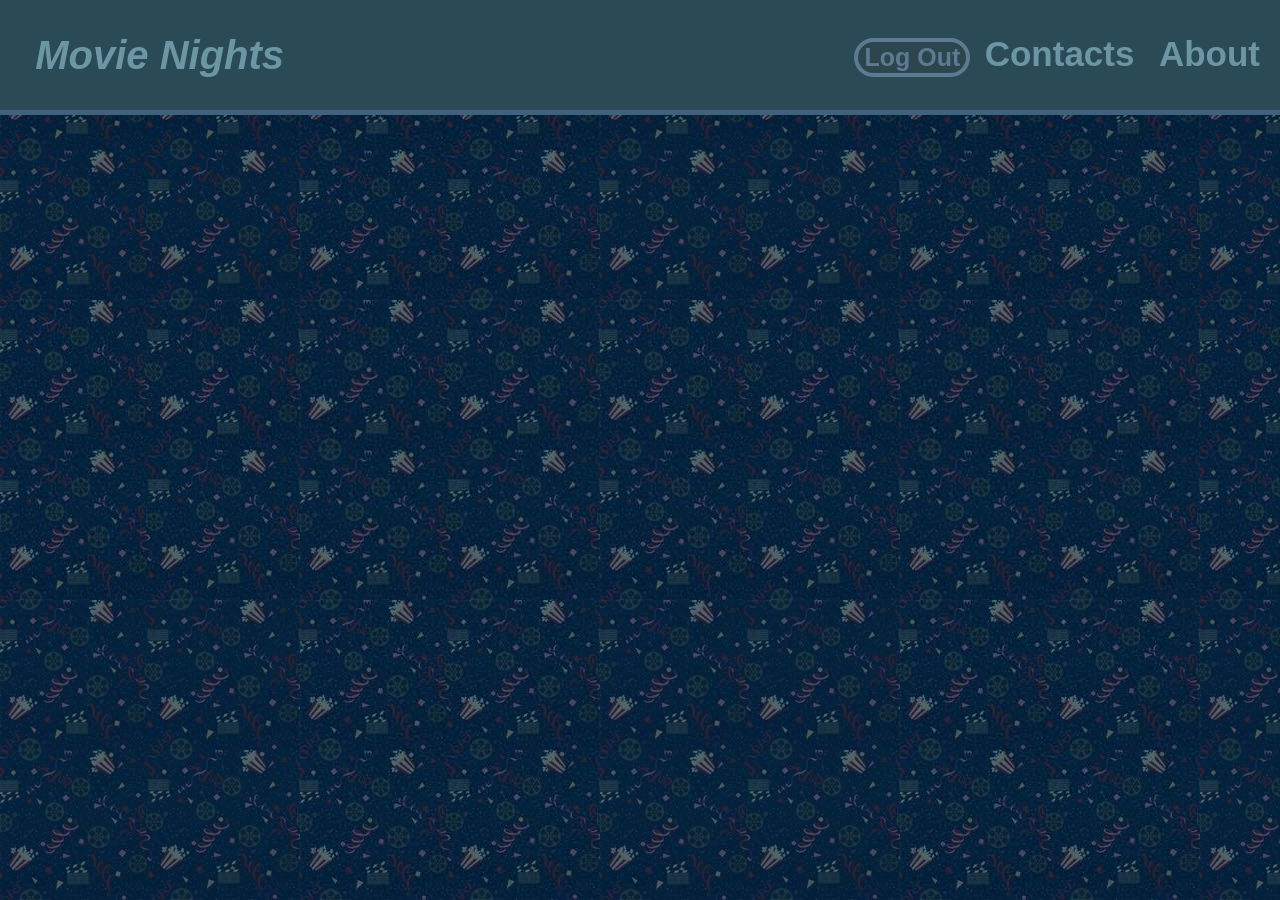
<file: checkout.html>
<!DOCTYPE html>
<html lang="en">
<head>
    <meta charset="UTF-8">
    <meta name="viewport" content="width=device-width, initial-scale=1.0">
    <title>Checkout Page</title>
    <link rel="stylesheet" href="styles.css">
</head>
<body>
    <header class="navhead">
        <nav class="navcontainer">
            <a class="brand" href="index.html">Movie Nights</a>
            <div class="navlinks">
                <button class="navbutton" id="logout" type="submit">Log Out</button>
                <a href="info.html">Contacts</a>
                <a href="info.html">About</a>
            </div>
        </nav>
    </header>
    <script src="app.js"></script>
</body>
</html>
</file>
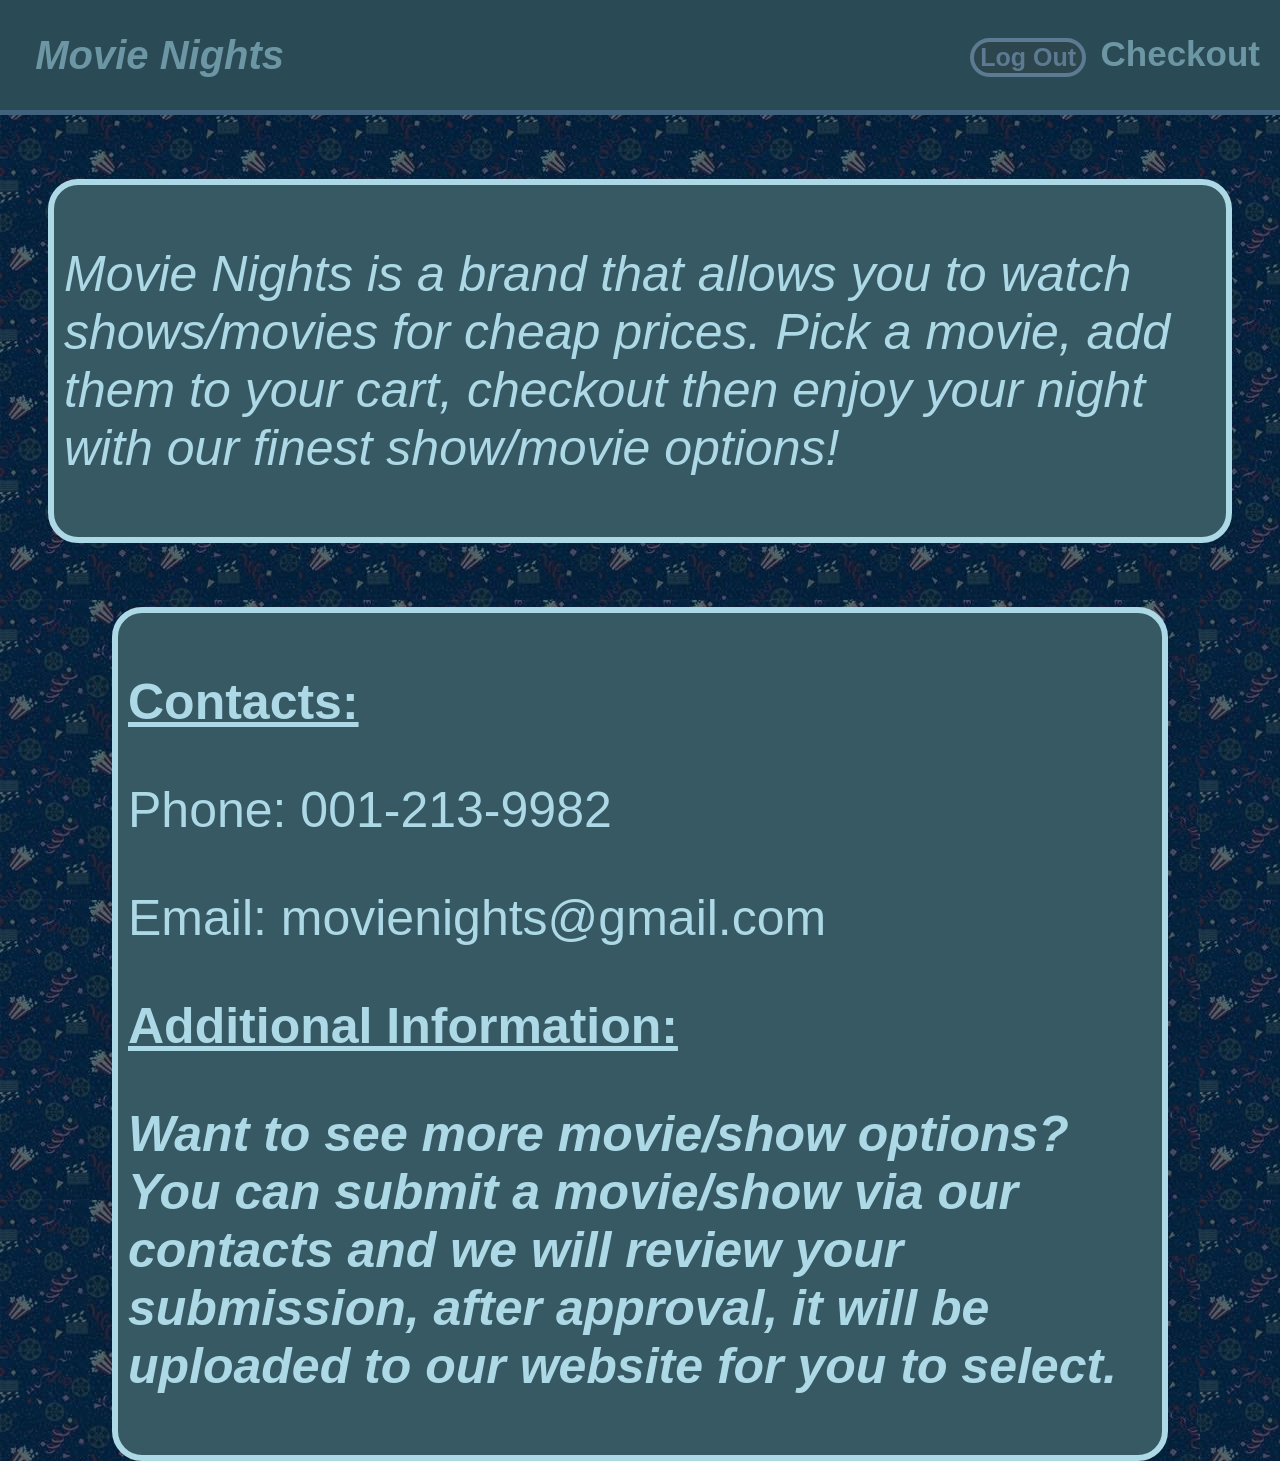
<file: info.html>
<!DOCTYPE html>
<html lang="en">
<head>
    <meta charset="UTF-8">
    <meta name="viewport" content="width=device-width, initial-scale=1.0">
    <title>Info Page</title>
    <link rel="stylesheet" href="styles.css">
</head>
<body>
    <header class="navhead">
        <nav class="navcontainer">
            <a class="brand" href="index.html">Movie Nights</a>
            <div class="navlinks">
                <button class="navbutton" id="logout" type="submit">Log Out</button>
                <a href="checkout.html">Checkout</a>
            </div>
        </nav>
    </header>

    <div  class="info">
        <p>Movie Nights is a brand that allows you to watch shows/movies for cheap prices.
            Pick a movie, add them to your cart, checkout then enjoy your night with our finest show/movie options!
        </p>
    </div>
    <div class="contact">
        <p class="contact-info">Contacts:</p>
        <p>Phone: 001-213-9982</p>
        <p>Email: movienights@gmail.com</p>
        <p class="contact-info">Additional Information:</p>
        <p class="additional">Want to see more movie/show options? You can submit a movie/show via our contacts and we will
            review your submission, after approval, it will be uploaded to our website for you to select.
        </p>
    </div>
    <script src="app.js"></script>
</body>
</html>
</file>
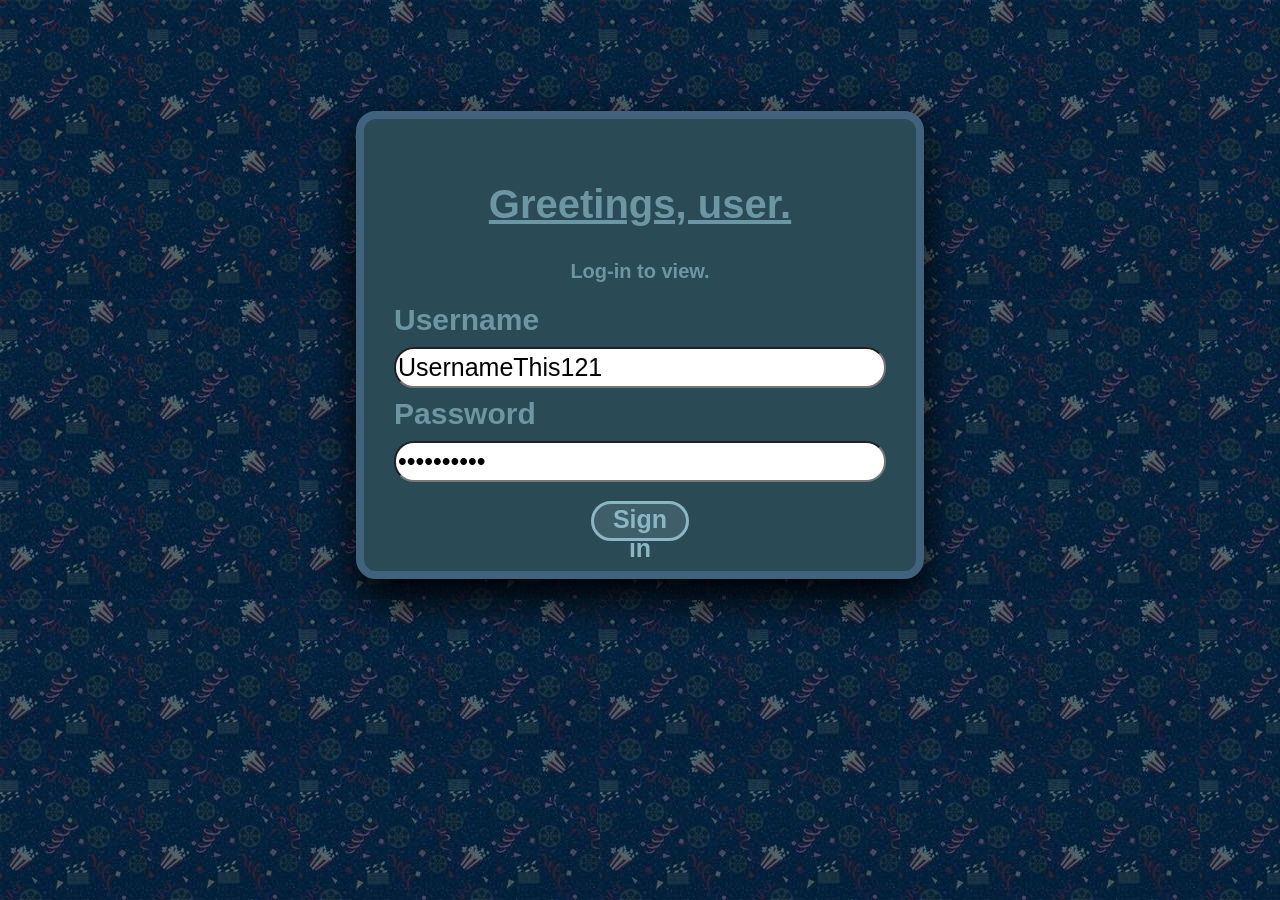
<file: login.html>
<!DOCTYPE html>
<html lang="en">

<head>
    <meta charset="UTF-8">
    <meta name="viewport" content="width=device-width, initial-scale=1.0">
    <title>Login</title>
    <link rel="stylesheet" href="styles.css">
</head>

<body>
    <main class="login-p">
        <form class="login-f" id="loginform">
                <h2>Greetings, user.</h2>
                <p>Log-in to view.</p>
                <div class="field">
                    <label for="name">Username</label>
                    <input id="name" type="text" value="UsernameThis121" required>
                </div>
                <div class="field">
                    <label for="password">Password</label>
                    <input id="password" type="password" value="Username12" minlength="6" required>
                </div>
                <button class="btn-login" type="submit">Sign in</button>
            </form>
    </main>
    <script src="login.js"></script>
</body>

</html>
</file>
<file: styles.css>
body {
    margin: 0;
    min-height: 100vh;
    background-image: url(images/background.jpg);
}
/* login stuff */
.login-p {
    display: grid;
    place-items: center;
    padding: 25px;
}

.login-f {
    margin-top: 7%;
    font-family: 'Segoe UI', Tahoma, Geneva, Verdana, sans-serif;
    border: 8px solid rgb(64, 98, 124);
    background-color: rgb(42, 75, 85);
    border-radius: 20px;
    width: 40%;
    padding: 30PX;
    box-shadow: 0 18px 40px black;
}

.login-f h2 {
    color: rgb(109, 150, 164);
    text-align: center;
    font-size: 40px;
    text-decoration: underline;
}

.login-f p {
    color: rgb(109, 150, 164);
    font-weight: bold;
    text-align: center;
    font-size: 20px;
}
.btn-login {
    display: block;
    border-radius: 30px;
    border: 3px solid rgb(139, 182, 196);
    background-color: rgb(62, 94, 106);
    width: 20%;
    height: 40px;
    color: rgb(139, 182, 196);
    font-size: 25px;
    font-weight: bold;
    margin: 5% auto 0;
    transition: all .3s ease-in, transform .2s ease-in;
}

.btn-login:hover{
    background-color: rgb(86, 130, 147);
    color: rgb(213, 233, 240);
    border: 4px solid rgb(213, 233, 240);
    transform: scale(1.04) translateY(2px);
}

.field {
    display: grid;
    gap: 10px;
    font-size: 30px;
    color: rgb(109, 150, 164);
    font-weight: bold;
    margin-bottom: 3%;
}

.field input{
    border-radius: 20px;
    height: 100%;
    font-size: 25px;
}

/* info web */
.info{
    font-family: 'Segoe UI', Tahoma, Geneva, Verdana, sans-serif;
    font-style: italic;
    font-size: 50px;
    color: lightblue;
    background-color: rgb(55, 89, 100);
    border: 6px solid lightblue;
    padding: 10px;
    border-radius: 30px;
    width: 90%;
    margin-top: 5%;
    margin-left: auto;
    margin-right: auto;
}

.contact{
    font-family: 'Segoe UI', Tahoma, Geneva, Verdana, sans-serif;
    font-size: 50px;
    color: lightblue;
    background-color: rgb(55, 89, 100);
    border: 6px solid lightblue;
    padding: 10px;
    border-radius: 30px;
    width: 80%;
    margin-top: 5%;
    margin-left: auto;
    margin-right: auto;
}
.contact-info{
    font-weight: bolder;
    text-decoration: underline;
}

.additional{
    font-weight: bold;
    font-style: italic;
}

/* nav bar */
.navhead{
    font-family: 'Segoe UI', Tahoma, Geneva, Verdana, sans-serif;
    position: sticky;
    top: 0;
    z-index: 20;
    border-bottom: 5px solid rgb(64, 98, 124);
    background-color: rgb(42, 75, 85);
    backdrop-filter: blur(10px);
}

.navcontainer{
    display: flex;
    height: 90px;
    align-items: center;
    justify-content: space-between;
    gap: 20px;
    padding: 10px;
}

.brand{
    color: rgb(109, 150, 164);
    text-decoration: none;
    font-size: 40px;
    font-weight: bolder;
    font-style: italic;
    margin-left: 2%;
    transition: all .2s ease-in;
}

.brand:hover{
    color: rgb(149, 200, 217);
    font-size: 42px;
}

.navlinks a{
    color: rgb(109, 150, 164);
    text-decoration: none;
    font-size: 35px;
    padding: 10px;
    font-weight: bold;
    transition: all .2s ease-in;
}

.navlinks a:hover{
    color: rgb(149, 200, 217);
    font-size: 37px;
}

.navbutton{
    color: rgb(92, 122, 145);
    font-size: 25px;
    border: 4px solid rgb(92, 122, 145);
    border-radius: 30px;
    font-weight: bolder;
    background-color: rgb(45, 69, 77);
    transition: all .2s ease-in;
}

.navbutton:hover{
    color: lightblue;
    border: 4px dashed lightblue;
    background-color: rgb(72, 111, 123);
}
</file>
